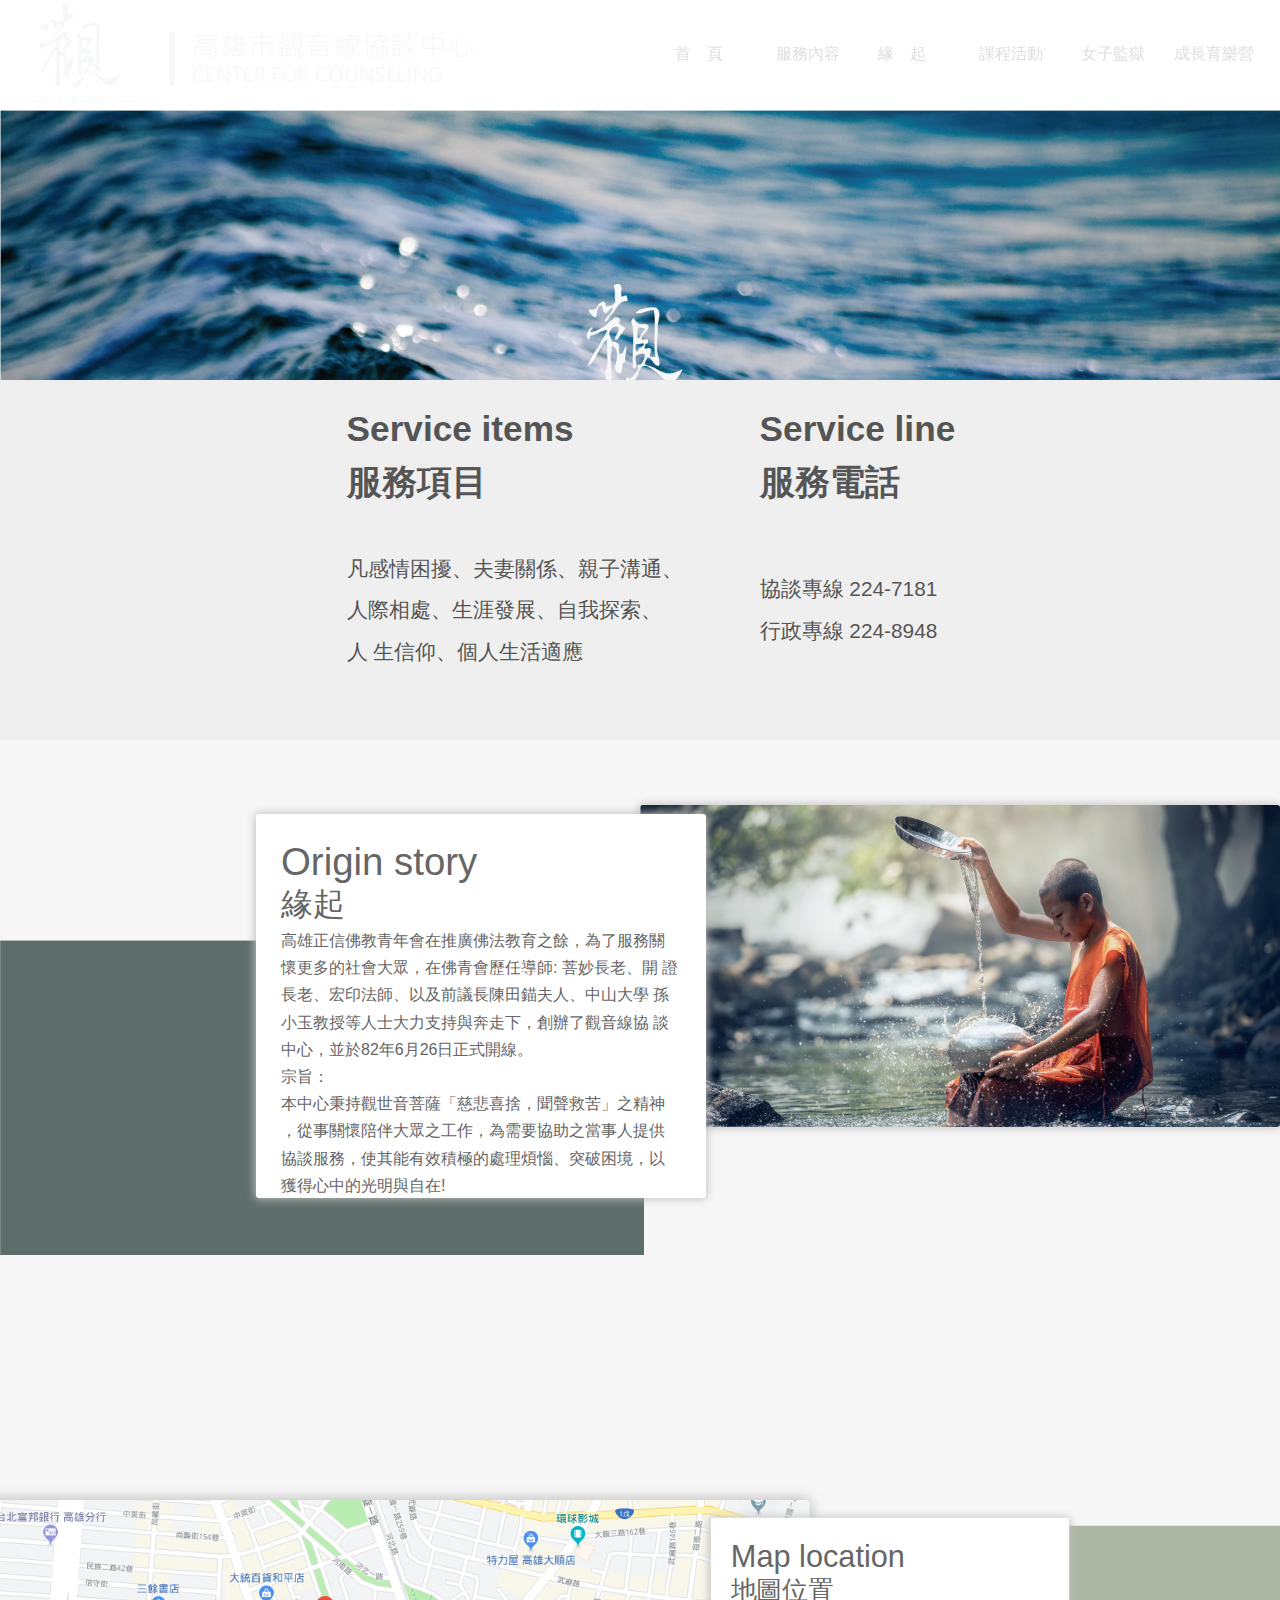
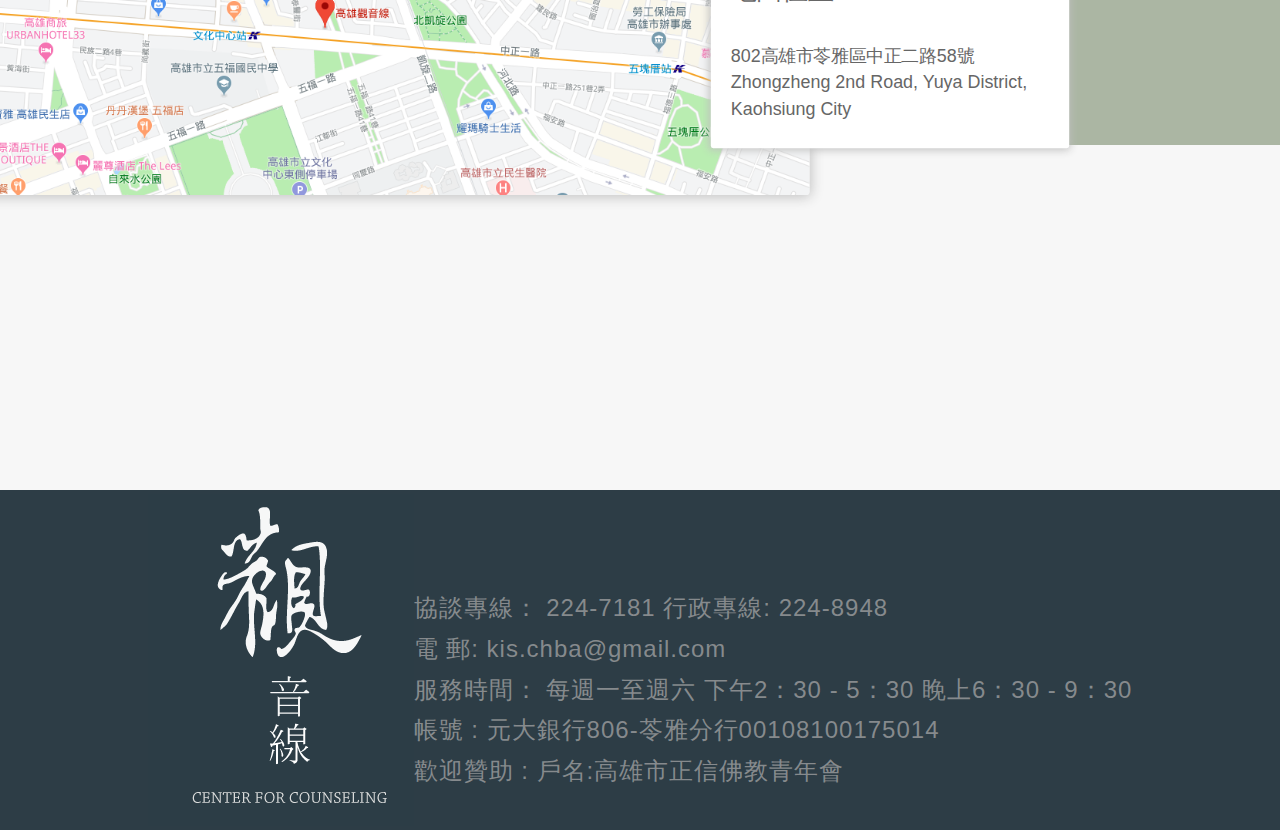
<file: index.html>
<!DOCTYPE html>
<html lang="en" dir="ltr" id='main'>

<head>
  <script src="https://code.jquery.com/jquery-3.4.0.js" integrity="sha256-DYZMCC8HTC+QDr5QNaIcfR7VSPtcISykd+6eSmBW5qo=" crossorigin="anonymous"></script>
  <link href="https://stackpath.bootstrapcdn.com/bootstrap/4.3.1/css/bootstrap.min.css" rel="stylesheet" integrity="sha384-ggOyR0iXCbMQv3Xipma34MD+dH/1fQ784/j6cY/iJTQUOhcWr7x9JvoRxT2MZw1T" crossorigin="anonymous">
  <script src="https://stackpath.bootstrapcdn.com/bootstrap/4.3.1/js/bootstrap.min.js" integrity="sha384-JjSmVgyd0p3pXB1rRibZUAYoIIy6OrQ6VrjIEaFf/nJGzIxFDsf4x0xIM+B07jRM" crossorigin="anonymous"></script>
  <!-- <link href="index.css" rel="stylesheet"> -->
  <meta charset="utf-8">
  <title>高雄市觀音線協談中心</title>
  <script type="text/javascript">
  $(function() {
    const  w = Math.max(document.documentElement.clientWidth, window.innerWidth || 0);
    const  h = Math.max(document.documentElement.clientHeight, window.innerHeight || 0);

    $(window).scroll(function() {
      $('html').scrollTop() != 0 ? $('#nav').addClass('bb') : $('#nav').removeClass('bb');
    });

    $("#goService").click(function() {
      $([document.documentElement, document.body]).animate({
          scrollTop: $("#s2").offset().top - h * 0.11
      }, 300, 'swing');
    });

    $("#goStory").click(function() {
      $([document.documentElement, document.body]).animate({
          scrollTop: $("#s3").offset().top - h * 0.02
      }, 300, 'swing');
    });
  })
  </script>
  <style lang="">
    /* config */
    html {
      /* overflow: hidden; */
    }

    div {
      /* box-shadow: 0 0 0 1px silver; */
      background-position: center; /* Cente image */
      background-repeat: no-repeat; /* Do not repeat the image */
      background-size: contain; /* Resize the background image to cover the entire container */
    }

    .bb {
      opacity: 1;
      background: rgba(48,48,48, 0.9)!important;
      box-shadow: 0 1px 2px 0 silver;
    }
    /* config */

    /* header */


    #nav {
      /* background: rgb(239,239,239)!important; */
      background: transparent;
      display: flex;
      width: 100%;
      transition: .3s;
      color: #000;

      /* opacity: 1;
      background: rgba(48,48,48, 0.9)!important;
      box-shadow: 0 1px 2px 0 silver; */
    }

    nav > a, nav > div {
      min-width: 50%;
      flex: 1;
    }

    .logo {
      background-image: url('./asset/index/LOGO.png');
      flex: 1;
    }

    .collapse.navbar-collapse {
      height: 100%;
    }

    .banner {
      background: transparent;
      color: #fff;
      width: 100%;
      height: 12vh;
      display: flex;
    }

    .navbar-nav {
      width: 100%;
      display: flex;
      padding-right: 15px;
    }

    .nav-link {
      color: rgb(222,222,222)!important;
      /* color: #fff; */
      text-align: center;
      font-size: 1.2em;
      transition: .2s;
      /* cursor: pointer; */
    }

    .nav-link:hover {
      color: rgb(239,239,239)!important;
      cursor: pointer;

    }

    .nav-item {
      flex: 1;
    }

    .ls-1e {
      letter-spacing: 1em;
    }

    /* header */

    /* body */

    .main-container {
      /* overflow: auto;

      height: 100vh; */
      overflow-X: hidden;
    }

    .main-container::-webkit-scrollbar {
      width: 10px;
    }

    .main-container::-webkit-scrollbar-thumb {
      background: #666;
      border-radius: 20px;
    }

    .main-container::-webkit-scrollbar-track {
      background: rgba(48,48,48, 0.1);
      /* border-radius: 20px; */
    }

    section {
      width: 100%;
      position: relative;
    }

    .section-1 {
      height: 85vh;
      /* background-image: url('./asset/index/P1_1.png'); */
    }

    .section-1 img{
      /* transform: scale(1.15); */
      /* height: 87%; */
      width: 100%;
    }

    .section-2 {
      height: 40vh;
      background-color: rgb(239,239,240);
      display: flex;
      justify-content: center;
      align-self: center;
    }

    .service-info {
      width: 60%;
      table-layout: fixed;
      height: 85%;
      position: relative;
      left: 7%;
      top: -2%;
    }

    .service-info th {
      font-size: 2.2em!important;
    }

    .service-info th:nth-child(2) {
      padding: 30px
    }

    .service-info td {
      line-height: 2em;
      font-size: 1.3em;
    }

    .service-info td:nth-child(2) {
      padding: 30px
    }

    .service-info th, .service-info td {
      color: #555;
      /* text-align: center; */
    }

    .section-3 {
      height: 150vh;
      background-color: rgb(247,247,247);
      position: relative;
    }

    .p1 {
      right: 0;
      top: 10vh;
      z-index: 1;
    }
    .p1 img {
      width: 50vw;
    }

    .p2 {
      top: 11vh;
      left: 20vw;
      width: 30vw;
      min-width: 450px;
      height: 30vw;
      min-height: 450px;
      background: #fff;
      padding: 25px;
      z-index: 1;
      color: #666;
      font-size: 1.1em;
      line-height: 2em;
    }

    .p3 {
      top: 25vh;
    }

    .p3 img {
      width: 73%  ;
    }

    .p4 {
      width: 55vw;
      height: 40vh;
      z-index: 1;
      top: 85vh;
    }

    .p4 img {
      width: 100%;
      transform: scale(1.3);
      margin-top: 6vh;
    }

    .p5 {
      transform: scale(0.8);
      width: 35vw;
      height: 32vh;
      top: 86vh;
      right: 13vw;
      background: #fff;
      padding: 25px;
      color: #666;
      font-size: 1.4em;
      z-index: 2;
    }

    .p6 {
      right: 0;
      top: 90vh;
      z-index: 0;
    }

    .section-3 > div {
      position: absolute;
      min-height: 260px;
      margin-top: -25px;
    }

    .section-4 {
      height: 35vh;
      display: flex;
      justify-content: center;
      align-items: center;
      background-image: url('./asset/index/pp.png');
      font-size: 1.5em;
      color: #a9a9a9b8;
      line-height: 1.7em;
      letter-spacing: 1px;
      min-height: 340px;
      background: #2d3d46;
    }

    .section-4 div {
      padding-top: 60px;
    }

    .p2, .p5, .p4 img, .p1 img {
      box-shadow: 0px 0px 10px 1px silver;
      border-radius: 3px;
    }
    /* body */
    @media only screen and (max-width: 1600px) {
      .section-1 {
        height: 30vh;    margin-top: 110px;
      }
      
      .p2 h2{
        height: 100px;
      }

      .p2 {
        font-size: 1.1em;
        line-height: 1.8em;
      }
    }

    @media only screen and (max-width: 1440px) {
      .nav-link {
        font-size: 1em;
      }

      .p2 {
        font-size: 1em !important;
        line-height: 1.8em;
      }

      .section-3 > div {
        min-height: 285px !important;
      }

      .p3 img {
        width: 66%;
      }
    }

    @media only screen and (max-width: 1281px) {
      .p2 h2{
        height: 80px;
      }

      .p2 {
        font-size: 1em !important;
        line-height: 1.7em;
      }
    }
  </style>
</head>
<body>
  <div class="main-container" id='main-container'>
    <div class='banner fixed-top'>
      <nav class="navbar navbar-expand-lg navbar-light" id='nav'>
        <a class="navbar-brand" href="./index.html">
          <img src="./asset/index/LOGO.png" alt="home">
        </a>
        <button class="navbar-toggler" type="button" data-toggle="collapse" data-target="#navbarNavDropdown" aria-controls="navbarNavDropdown" aria-expanded="false" aria-label="Toggle navigation">
          <span class="navbar-toggler-icon"></span>
        </button>
        <div class="collapse navbar-collapse" id="navbarNavDropdown">
          <ul class="navbar-nav">
            <li class="nav-item active">
              <a class="nav-link ls-1e" href="./index.html">首頁<span class="sr-only">(current)</span></a>
            </li>
            <li class="nav-item">
              <a class="nav-link"  id='goService'>服務內容</a>
            </li>
            <li class="nav-item">
              <a class="nav-link ls-1e"  id="goStory">緣起</a>
            </li>
            <li class="nav-item">
              <a class="nav-link" href="./course.html">課程活動</a>
            </li>
            <li class="nav-item">
              <a class="nav-link" href="./femalejail.html">女子監獄</a>
            </li>
            <li class="nav-item">
              <a class="nav-link" href="./growth.html">成長育樂營</a>
            </li>
          </ul>
        </div>
      </nav>
    </div>
    <section class='section-1' id='s1'>
      <img src="./asset/index/P1_1.png" alt="" />
    </section>
    <section class='section-2' id='s2'>
      <table class='service-info'>
        <tr>
          <th>
            Service items<br/>服務項目
          </th>
          <th>
            Service line<br/>服務電話
          </th>
        </tr>
        <tr>
          <td>凡感情困擾、夫妻關係、親子溝通、<br/>
              人際相處、生涯發展、自我探索、<br/>人
              生信仰、個人生活適應
          </td>
          <td>
              協談專線  224-7181<br/>行政專線  224-8948
          </td>
        </tr>
      </table>
    </section>
    <section class='section-3' id='s3'>
      <div class="p1">
        <img src="./asset/index/P1_1_3.png" alt="">
      </div>
      <div class="p2">
        <h2>
          <span style="font-size: 1.2em">
            Origin story
          </span>
          <br/>
          緣起
          <br/>
          <br/>
        </h2>
        高雄正信佛教青年會在推廣佛法教育之餘，為了服務關
        懷更多的社會大眾，在佛青會歷任導師: 菩妙長老、開
        證長老、宏印法師、以及前議長陳田錨夫人、中山大學
        孫小玉教授等人士大力支持與奔走下，創辦了觀音線協
        談中心，並於82年6月26日正式開線。<br/>
        宗旨：<br/>
        本中心秉持觀世音菩薩「慈悲喜捨，聞聲救苦」之精神
        ，從事關懷陪伴大眾之工作，為需要協助之當事人提供
        協談服務，使其能有效積極的處理煩惱、突破困境，以
        獲得心中的光明與自在!
      </div>
      <div class="p3">
        <img src="./asset/index/P1_1_1.png" alt="">
      </div>
      <div class="p4">
        <a href="https://www.google.com/maps/place/%E9%AB%98%E9%9B%84%E8%A7%80%E9%9F%B3%E7%B7%9A/@22.6297748,120.3186399,17z/data=!4m5!3m4!1s0x0:0xa6918ec78e7b6a07!8m2!3d22.6303739!4d120.3194124">
          <img src="./asset/index/M1.png" alt="">
        </a>
      </div>
      <div class="p5">
        <h2>
          <span style="font-size: 1.2em">
              Map location
          </span>
          <br/>
          地圖位置
          <br/>
          <br/>
        </h2>
        802高雄市苓雅區中正二路58號
        <br/>
        Zhongzheng 2nd Road, Yuya District, Kaohsiung City
      </div>
      <div class="p6">
        <img src="./asset/index/P1_1_2.png" alt="">
      </div>
    </section>
    <section class='section-4'>
      <img src="./asset/index/PPLOGO.png" alt="">
      <div>
        協談專線：  224-7181  行政專線: 224-8948<br/>
        電    郵:   kis.chba@gmail.com<br/>
        服務時間：  每週一至週六  下午2：30 - 5：30 睌上6：30 - 9：30<br/>
        帳號 :      元大銀行806-苓雅分行00108100175014<br/>
        歡迎贊助 :  戶名:高雄市正信佛教青年會<br/>
      </div>
    </section>
  </div>
</body>

</html>
</file>
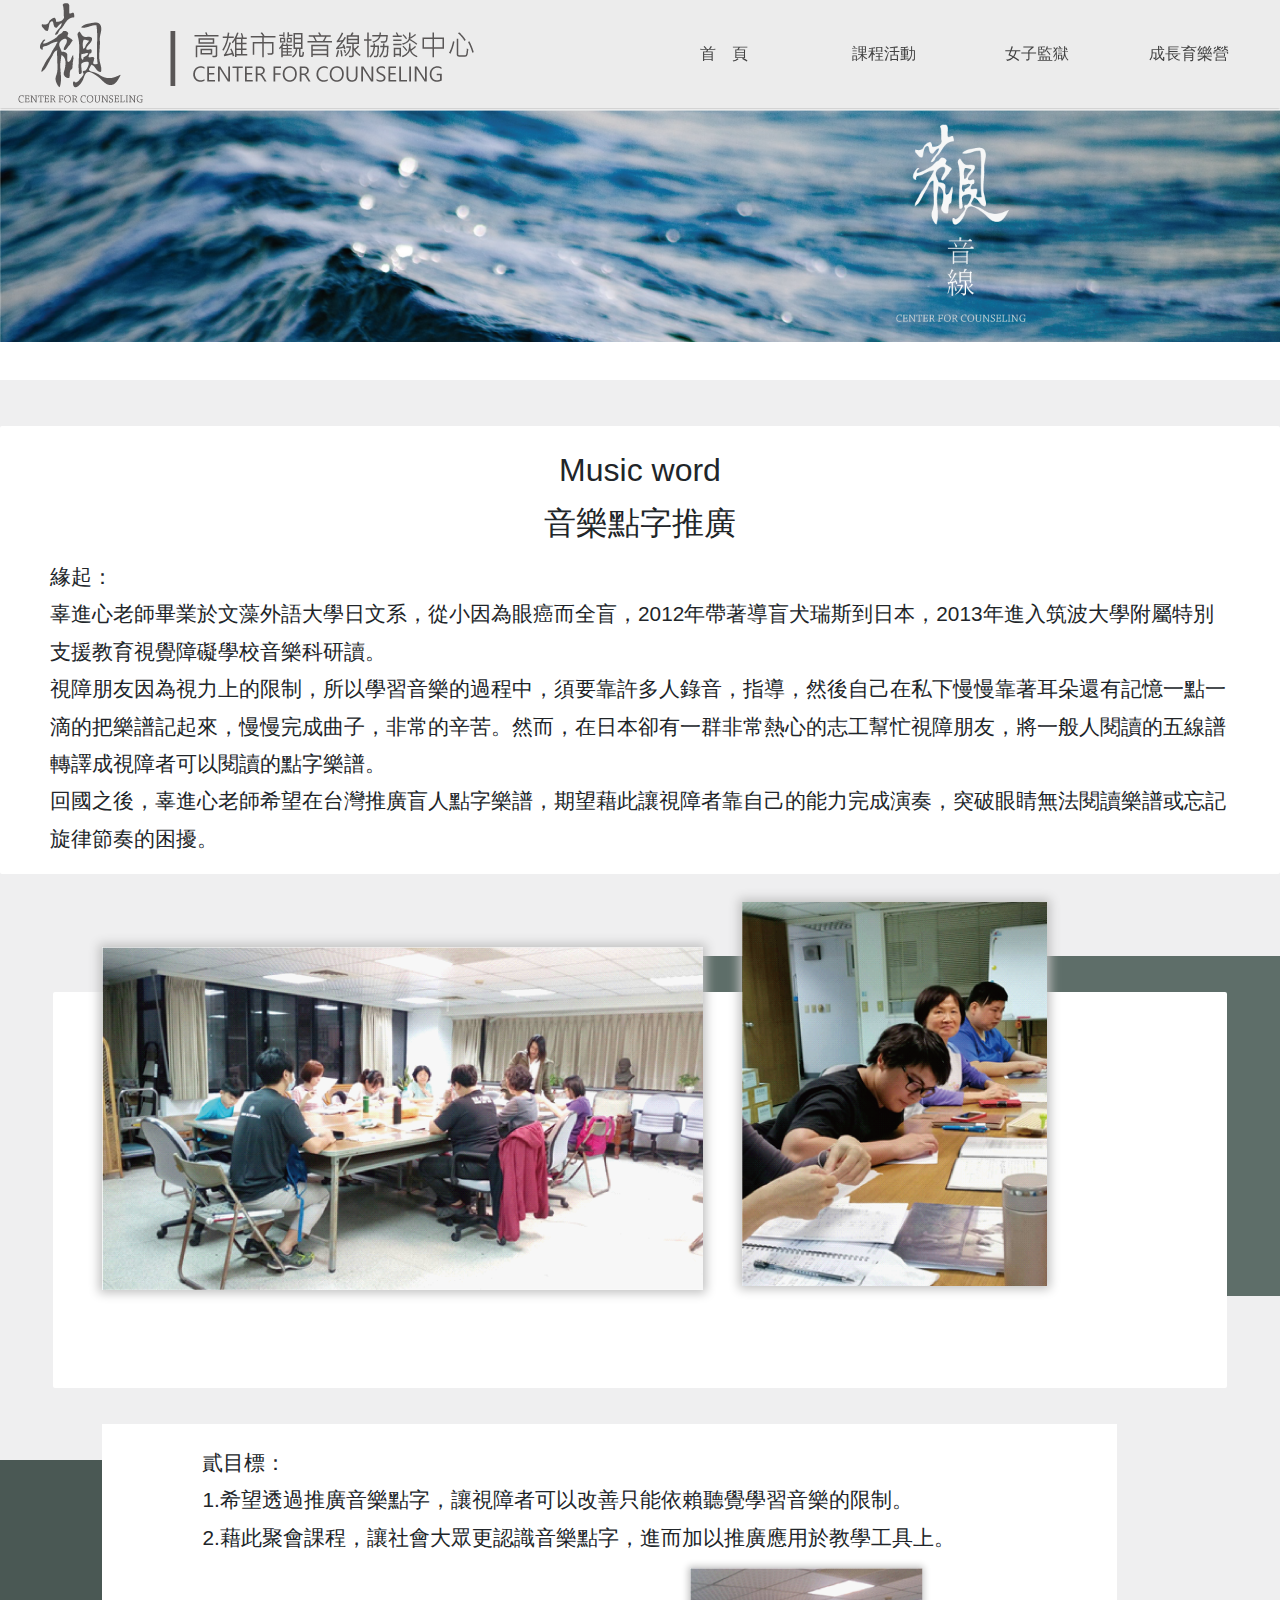
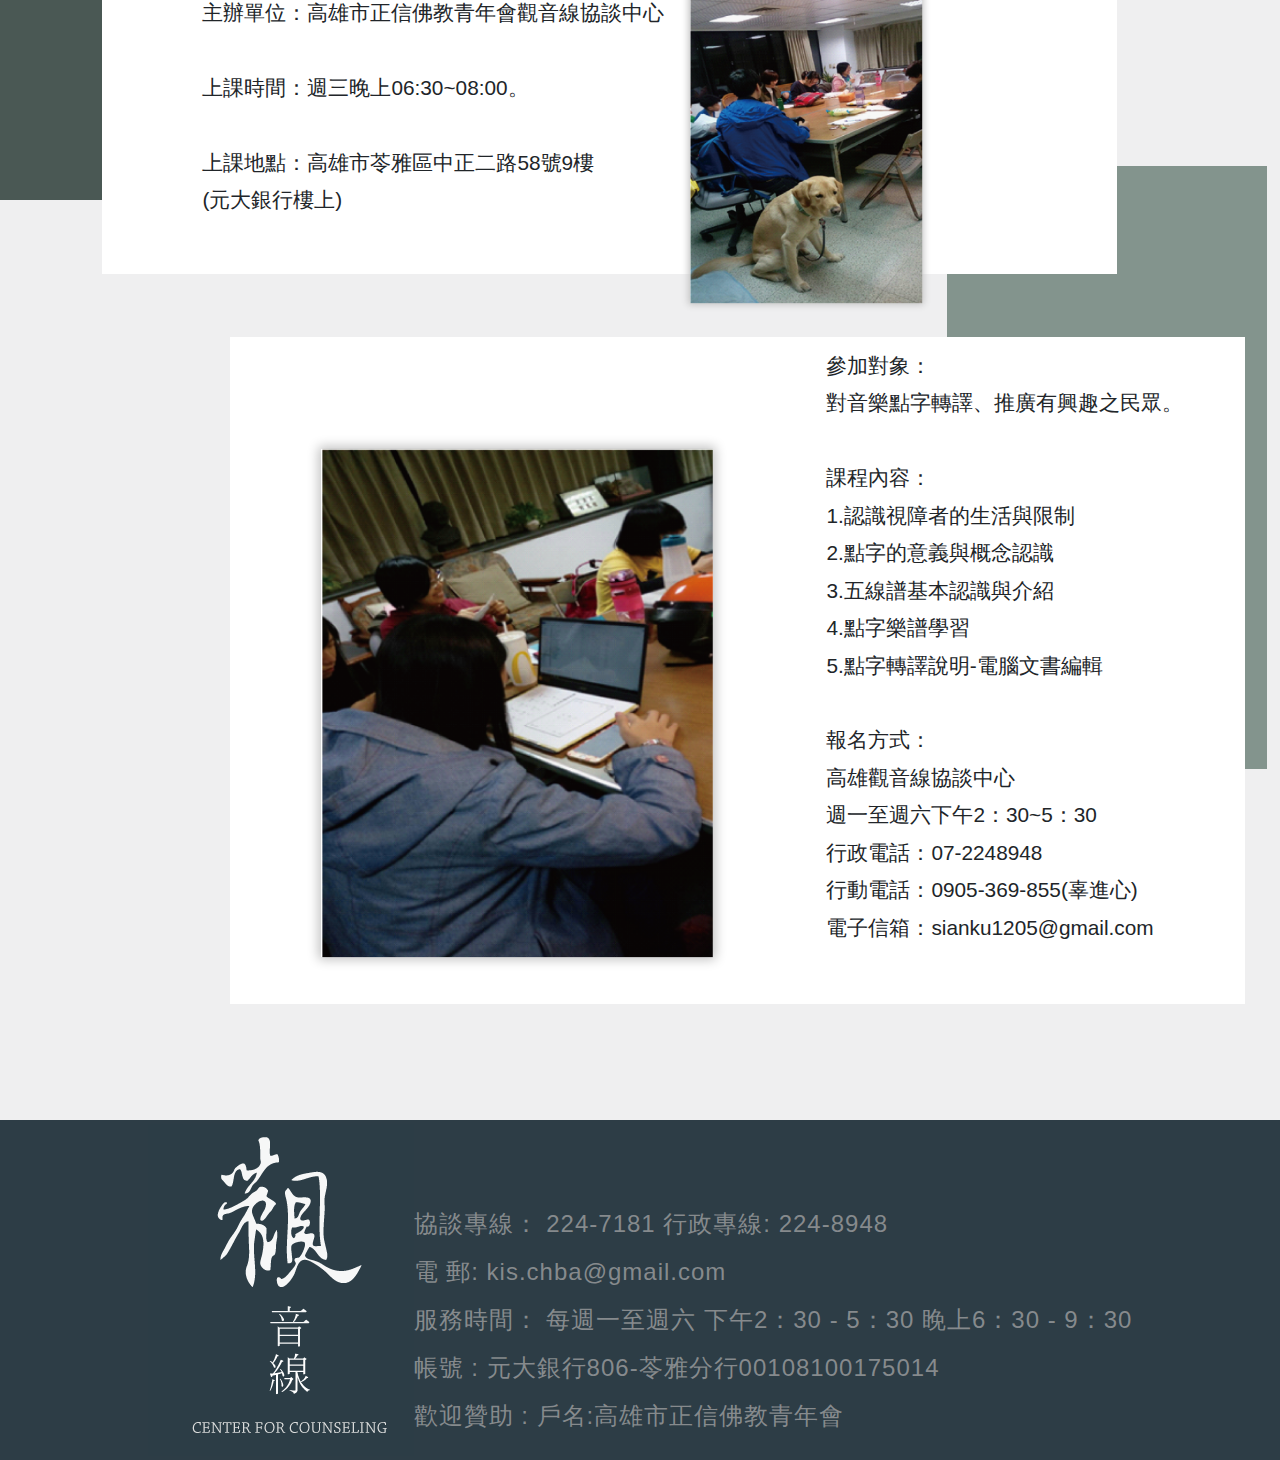
<file: course.html>
<!DOCTYPE html>
<html lang="en" dir="ltr" id='main'>

<head>
  <script src="https://code.jquery.com/jquery-3.4.0.js" integrity="sha256-DYZMCC8HTC+QDr5QNaIcfR7VSPtcISykd+6eSmBW5qo=" crossorigin="anonymous"></script>
  <link href="https://stackpath.bootstrapcdn.com/bootstrap/4.3.1/css/bootstrap.min.css" rel="stylesheet" integrity="sha384-ggOyR0iXCbMQv3Xipma34MD+dH/1fQ784/j6cY/iJTQUOhcWr7x9JvoRxT2MZw1T" crossorigin="anonymous">
  <script src="https://stackpath.bootstrapcdn.com/bootstrap/4.3.1/js/bootstrap.min.js" integrity="sha384-JjSmVgyd0p3pXB1rRibZUAYoIIy6OrQ6VrjIEaFf/nJGzIxFDsf4x0xIM+B07jRM" crossorigin="anonymous"></script>
  <!-- <link href="index.css" rel="stylesheet"> -->
  <meta charset="utf-8">
  <title>高雄市觀音線協談中心</title>
  <style lang="">
    /* config */
    html {
      /* overflow: hidden; */
    }

    div {
      /* box-shadow: 0 0 0 1px silver; */
      background-position: center; /* Cente image */
      background-repeat: no-repeat; /* Do not repeat the image */
      background-size: contain; /* Resize the background image to cover the entire container */
    }

    .bb {
      opacity: 1;
      background: rgba(48,48,48, 0.9)!important;
      box-shadow: 0 1px 2px 0 silver;
    }
    /* config */

    /* header */
    #nav {
      /* background: rgb(239,239,239)!important; */
      background: transparent;
      display: flex;
      width: 100%;
      transition: .3s;
      color: #000;

      opacity: 1;
      background: rgb(236,236,236) !important;
      box-shadow: 0 1px 2px 0 silver;
    }

    nav > a, nav > div {
      min-width: 50%;
      flex: 1;
    }

    .logo {
      background-image: url('./asset/course/P2.png');
      flex: 1;
    }

    .collapse.navbar-collapse {
      height: 100%;
    }

    .banner {
      background: transparent;
      color: #fff;
      width: 100%;
      height: 12vh;
      display: flex;
    }

    .navbar-nav {
      width: 100%;
      display: flex;
      padding-right: 15px;
    }

    .nav-link {
      color: rgba(48,48,48, 0.9)!important;
      /* color: #fff; */
      text-align: center;
      font-size: 1.2em;
      transition: .2s;
      /* cursor: pointer; */
    }

    .nav-link:hover {
      color: rgba(48,48,48, 0.5)!important;
      cursor: pointer;

    }

    .nav-item {
      flex: 1;
    }

    .ls-1e {
      letter-spacing: 1em;
    }


    /* header */

    /* body */

    .main-container {
      /* overflow: auto;

      height: 100vh; */
      overflow-X: hidden;
    }

    .main-container::-webkit-scrollbar {
      width: 10px;
    }

    .main-container::-webkit-scrollbar-thumb {
      background: #666;
      border-radius: 20px;
    }

    .main-container::-webkit-scrollbar-track {
      background: rgba(48,48,48, 0.1);
      /* border-radius: 20px; */
    }

    section {
      width: 100%;
      position: relative;
    }

    .section-1 {
      /* background-image: url('./asset/index/P1_1.png'); */
      /* overflow: hidden; */
      margin-top: 114px;
      height: 33vh;
    }

    .section-1 .bg {
      width: 100%;
      /* transform: scale(2) translate(130px, 130px); */
    }

    .section-1 .logo {
      display: none;
      position: absolute;
      top: 20px;
      right: 10vw;
      transform: scale(0.7);
    }

    .section-2 {
      height: 100vh;
      background-color: rgb(239,239,240);
      display: flex;
      justify-content: center;
      align-self: center;
      position: relative;
    }

    .section-3 {
      height: 130vh;
      background-color: rgb(239,239,240);
      position: relative;
    }

    .p1 {
      right: 0;
      top: 10vh;
      z-index: 1;
    }
    .p1 img {
      width: 50vw;
    }

    .p2 {
      top: 11vh;
      left: 25vw;
      width: 30vw;
      min-width: 450px;
      height: 30vw;
      min-height: 450px;
      background: #fff;
      padding: 25px;
      z-index: 1;
      color: #666;
      font-size: 1.1em;
    }

    .p3 {
      top: 25vh;
    }

    .p3 img {
      width: 73%  ;
    }

    .p4 {
      width: 55vw;
      height: 40vh;
      top: 85vh40vh;
    }

    .p4 img {
      width: 100%;
      transform: scale(1.3);
      margin-top: 6vh;
    }

    .p5 {
      transform: scale(0.8);
      width: 35vw;
      height: 32vh;
      top: 86vh;
      right: 13vw;
      background: #fff;

      padding: 25px;
      z-index: 1;
      color: #666;
      font-size: 1.4em;
      z-index: 2;
    }

    .p6 {
      right: 0;
      top: 90vh;
    }

    .section-3 > div {
      position: absolute;
    }
    .section-4 {
      height: 35vh;
      display: flex;
      justify-content: center;
      align-items: center;
      background-image: url('./asset/index/pp.png');
      font-size: 1.5em;
      color: #a9a9a9b8;
      line-height: 2em;
      letter-spacing: 1px;
      background: #2d3d46;
      min-height: 340px
    }

    .section-4 div {
      padding-top: 60px;
    }

    .p2, .p5, .p4 img, .p1 img {
      box-shadow: 0px 0px 10px 1px silver;
      border-radius: 3px;
    }
    /* body */
    .section-3 img, .section-2 img {
      transition: .3s;
    }

    .section-3 img:hover, .section-2 img:hover {
      transform: scale(1.3);
      z-index: 1000!important;
      box-shadow: 1px 1px 10px 3px gray;
    }
  </style>
</head>
<body>
  <div class="main-container" id='main-container'>
    <div class='banner fixed-top'>
      <nav class="navbar navbar-expand-lg navbar-light" id='nav'>
        <a class="navbar-brand" href="./index.html">
          <img src="./asset/course/BLOGO.png" alt="home">
        </a>
        <button class="navbar-toggler" type="button" data-toggle="collapse" data-target="#navbarNavDropdown" aria-controls="navbarNavDropdown" aria-expanded="false" aria-label="Toggle navigation">
          <span class="navbar-toggler-icon"></span>
        </button>
        <div class="collapse navbar-collapse" id="navbarNavDropdown">
          <ul class="navbar-nav">
            <li class="nav-item active">
              <a class="nav-link ls-1e" href="./index.html">首頁<span class="sr-only">(current)</span></a>
            </li>
            <li class="nav-item">
              <a class="nav-link" href="./course.html">課程活動</a>
            </li>
            <li class="nav-item">
              <a class="nav-link" href="./femalejail.html">女子監獄</a>
            </li>
            <li class="nav-item">
              <a class="nav-link" href="./growth.html">成長育樂營</a>
            </li>
          </ul>
        </div>
      </nav>
    </div>
    <section class='section-1' id='s1'>
      <img class='bg' src="./asset/course/P2.png" alt="" />
      <img class='logo' src="./asset/course/P2.png" alt="">
    </section>
    <section class='section-2' id='s2'>
      <div class='main-panel'>
          <h2 style="text-align: center;margin: 15px 0;" >Music word</h2 >
          <h2 style="text-align: center;margin: 15px 0;" >音樂點字推廣</h2 >

          緣起：<br/>
          辜進心老師畢業於文藻外語大學日文系，從小因為眼癌而全盲，2012年帶著導盲犬瑞斯到日本，2013年進入筑波大學附屬特別<br/>
          支援教育視覺障礙學校音樂科研讀。<br/>
          視障朋友因為視力上的限制，所以學習音樂的過程中，須要靠許多人錄音，指導，然後自己在私下慢慢靠著耳朵還有記憶一點一<br/>
          滴的把樂譜記起來，慢慢完成曲子，非常的辛苦。然而，在日本卻有一群非常熱心的志工幫忙視障朋友，將一般人閱讀的五線譜<br/>
          轉譯成視障者可以閱讀的點字樂譜。<br/>
          回國之後，辜進心老師希望在台灣推廣盲人點字樂譜，期望藉此讓視障者靠自己的能力完成演奏，突破眼睛無法閱讀樂譜或忘記<br/>
          旋律節奏的困擾。<br/>
      </div>
      <div class='lightgreen-box'></div>
      <div class='white-box'></div>
      <div class='darkgreen-box'></div>
      <img class='P3_1' src="./asset/course/P3_1.png" alt="">
      <img class='P3_2' src="./asset/course/P3_2.png" alt="">
      <style>
        .section-2 img {
          position: absolute;
          z-index: 2;
          box-shadow: 0px 0px 10px 3px silver;
        }

        .P3_1 {
          top: 63vh;
          left: 25vw;
        }

        .P3_2 {
          top: 54vh;
          left: 58vw;
        }

        .section-2 .main-panel {
          min-width: 1360px;
          height: 448px;
          background: white;
          position: absolute;
          transform: translate(-50%, -50%);
          left: 50%;
          top: 30vh;
          font-size: 1.3em;
          line-height: 1.8em;
          padding: 10px 50px;
          z-index: 1;
          border-radius: 2px;
        }

        .section-2 .white-box {
          min-width: 1174px;
          height: 396px;
          position: absolute;
          transform: translate(-50%, -50%);
          left: 50%;
          top: 80vh;
          z-index: 2;
          border-radius: 2px;
          background: #fff;
        }

        .section-2 .lightgreen-box {
          position: absolute;
          top: 25vh;
          min-width: 630px;
          height: 220px;
          background: rgb(171, 182, 123);
          left: 0;
        }



        .section-2 .darkgreen-box {
          width: 975px;
          height: 340px;
          background: rgb(94, 110, 105);
          top: 64vh;
          z-index: 1;
          position: absolute;
          left: 50vw;
        }
      </style>
    </section>
    <section class='section-3' id='s3'>
      <div class="white-box">
        貳目標：<br>
        1.希望透過推廣音樂點字，讓視障者可以改善只能依賴聽覺學習音樂的限制。<br>
        2.藉此聚會課程，讓社會大眾更認識音樂點字，進而加以推廣應用於教學工具上。<br><br>
        主辦單位：高雄市正信佛教青年會觀音線協談中心<br><br>
        上課時間：週三晚上06:30~08:00。<br><br>
        上課地點：高雄市苓雅區中正二路58號9樓<br>
                            (元大銀行樓上)<br>
      </div>
      <div class="white-box2">
        參加對象：<br>
        對音樂點字轉譯、推廣有興趣之民眾。<br><br>
        課程內容： <br>
        1.認識視障者的生活與限制<br>
        2.點字的意義與概念認識<br>
        3.五線譜基本認識與介紹<br>
        4.點字樂譜學習<br>
        5.點字轉譯說明-電腦文書編輯<br><br>
        報名方式：<br>
        高雄觀音線協談中心<br>
        週一至週六下午2：30~5：30<br>
        行政電話：07-2248948 <br>
        行動電話：0905-369-855(辜進心)<br>
        電子信箱：sianku1205@gmail.com          <br>
      </div>
      <div class="darkgreen-box"></div>
      <div class="lightgreen-box"></div>
      <div class="green-box"></div>
      <div class="darkgreen-bg-box"></div>
      <img class="P3_3" src="./asset/course/P3_3.png" alt="">
      <img class="P3_4" src="./asset/course/P3_4.png" alt="">
      <style>
        .section-3 .white-box {
          min-width: 1015px;
          height: 450px;
          position: absolute;
          font-size: 1.3em;
          line-height: 1.8em;
          background: #fff;
          z-index: 2;
          padding: 20px 100px;
          top: 3vh;
          left: 8vw;
        }

        .section-3 .green-box {
          position: absolute;
          top: 20vh;
          left: 0;

          background: rgb(74, 88, 84);
          width: 433px;
          height: 340px;
        }

        .section-3 .white-box2 {
          min-width: 1015px;
          height: 667px;
          position: absolute;
          font-size: 1.3em;
          line-height: 1.8em;
          padding: 10px 20px 10px 596px;
          background: #fff;
          top: 50vh;
          left: 28vw;
          z-index: 1;
        }

        .section-3 img {
          box-shadow: 0px 0px 10px 3px silver;
          position: absolute;
          z-index: 2;
        }

        .P3_3 {
          top: 61vh;
          left: 18.5vw;
        }

        .P3_4 {
          top: 22vh;
          left: 39vw;
          z-index: 3;
        }

        .darkgreen-bg-box {
          width: 25vw;
          height: 67vh;
          background: rgb(131, 148, 141);
          position: absolute;
          top: 43vh;
          left: 74vw;
          z-index: 0;
        }

        @media only screen and (max-width: 1600px) {
          .section-1 {
            height: 30vh;
            margin-top: 110px;
          }

          .section-2 .white-box {
            top: 83vh;
          }

          .P3_2 {
            top: 55vh !important;
          }

          .P3_1 {
            left: 17vw;
          }

          .section-3 .white-box {
            top: 6vh;
          }

          .P3_4 {
            top: 27vh;
            left: 45vw;
          }

          .section-3 .white-box2 {
            top: 57vh;
            left: 30vw;
          }

          .P3_3 {
            top: 67vh;
          }

          .section-3 {
            height: 140vh;
          }
        }

        @media only screen and (max-width: 1440px) {
          .nav-link {
            font-size: 1em;
          }
          .section-2 .main-panel {
            min-width: 1280px !important;
          }

          .section-2 .white-box {
            top: 84vh
          }

          .P3_2 {
            top: 58vh !important;
          }

          .P3_1 {
            left: 12vw;
          }

          .section-3 .white-box {
            top: 8vh;
          }

          .section-3 .white-box2 {
            top: 61vh;
          }

          .section-3 img {
            transform: scale(0.9);
          }

          .P3_4 {
            left: 47vw;
            top: 22vh;
          }

          .P3_3 {
            top: 74vh;
            transform: scale(1.1)!important;
          }

          .darkgreen-bg-box {
            top: 54vh;
          }
        }

        @media only screen and (max-width: 1281px) {
          .section-2 .white-box {
            top: 90vh
          }

          .P3_1 {
            left: 8vw;
          }

          .section-3 img {
            transform: scale(0.7);
          }

          .section-3 .white-box {
            top: 16vh;
          }

          .P3_4 {
            top: 24vh;
            left: 50vw;
          }

          .section-3 .white-box2 {
            top: 73vh;
            left: 18vw;
          }

          .P3_3 {
            top: 88vh;
            transform: scale(1.1)!important;
            left: 26.5vw;
          }

          .section-3 {
            height: 160vh;
          }
        }
      </style>
    </section>
    <section class='section-4'>
      <img src="./asset/index/PPLOGO.png" alt="">
      <div>
        協談專線：  224-7181  行政專線: 224-8948<br/>
        電    郵:   kis.chba@gmail.com<br/>
        服務時間：  每週一至週六  下午2：30 - 5：30 睌上6：30 - 9：30<br/>
        帳號 :      元大銀行806-苓雅分行00108100175014<br/>
        歡迎贊助 :  戶名:高雄市正信佛教青年會<br/>
      </div>
    </section>
  </div>
</body>

</html>
</file>
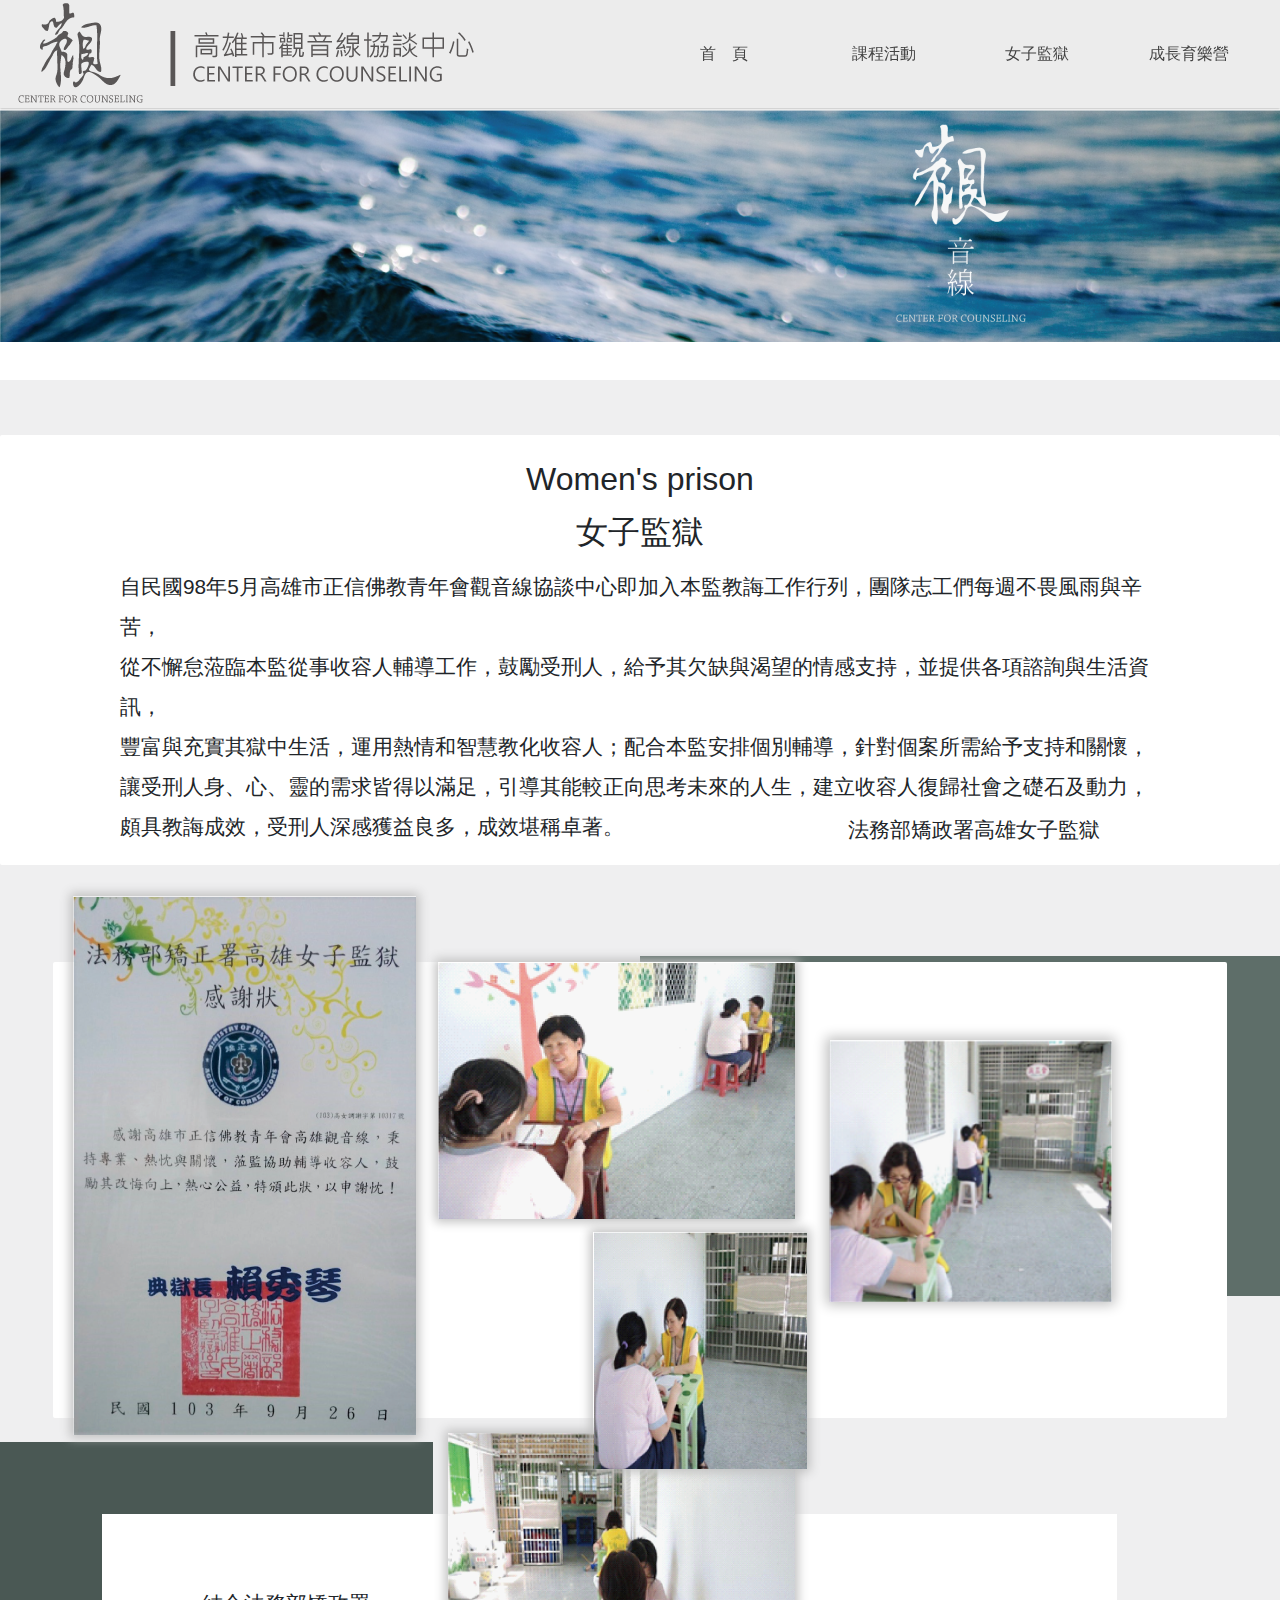
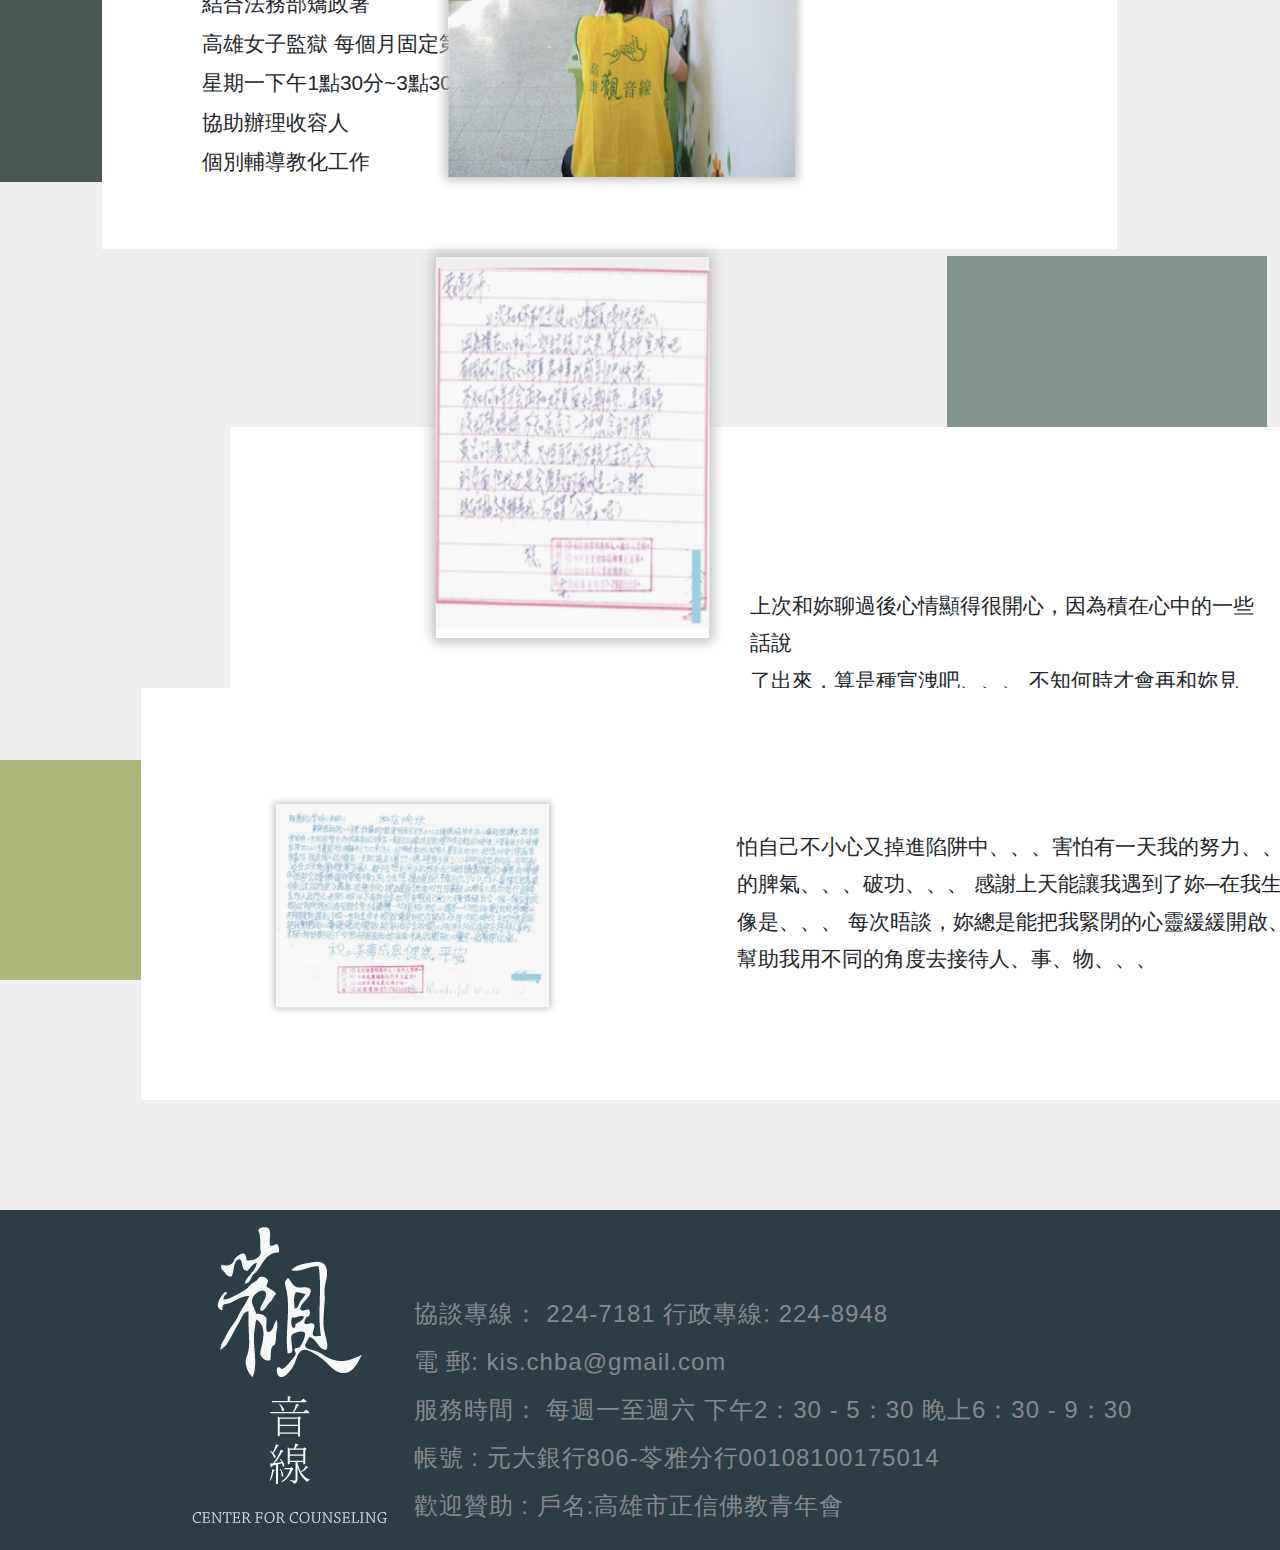
<file: femalejail.html>
<!DOCTYPE html>
<html lang="en" dir="ltr" id='main'>

<head>
  <script src="https://code.jquery.com/jquery-3.4.0.js" integrity="sha256-DYZMCC8HTC+QDr5QNaIcfR7VSPtcISykd+6eSmBW5qo=" crossorigin="anonymous"></script>
  <link href="https://stackpath.bootstrapcdn.com/bootstrap/4.3.1/css/bootstrap.min.css" rel="stylesheet" integrity="sha384-ggOyR0iXCbMQv3Xipma34MD+dH/1fQ784/j6cY/iJTQUOhcWr7x9JvoRxT2MZw1T" crossorigin="anonymous">
  <script src="https://stackpath.bootstrapcdn.com/bootstrap/4.3.1/js/bootstrap.min.js" integrity="sha384-JjSmVgyd0p3pXB1rRibZUAYoIIy6OrQ6VrjIEaFf/nJGzIxFDsf4x0xIM+B07jRM" crossorigin="anonymous"></script>
  <!-- <link href="index.css" rel="stylesheet"> -->
  <meta charset="utf-8">
  <title>高雄市觀音線協談中心</title>
  <style lang="">
    /* config */
    html {
      /* overflow: hidden; */
    }

    div {
      /* box-shadow: 0 0 0 1px silver; */
      background-position: center; /* Cente image */
      background-repeat: no-repeat; /* Do not repeat the image */
      background-size: contain; /* Resize the background image to cover the entire container */
    }

    .bb {
      opacity: 1;
      background: rgba(48,48,48, 0.9)!important;
      box-shadow: 0 1px 2px 0 silver;
    }
    /* config */

    /* header */
    #nav {
      /* background: rgb(239,239,239)!important; */
      background: transparent;
      display: flex;
      width: 100%;
      transition: .3s;
      color: #000;

      opacity: 1;
      background: rgb(236,236,236) !important;
      box-shadow: 0 1px 2px 0 silver;
    }

    nav > a, nav > div {
      min-width: 50%;
      flex: 1;
    }

    .logo {
      background-image: url('./asset/course/P2.png');
      flex: 1;
    }

    .collapse.navbar-collapse {
      height: 100%;
    }

    .banner {
      background: transparent;
      color: #fff;
      width: 100%;
      height: 12vh;
      display: flex;
    }

    .navbar-nav {
      width: 100%;
      display: flex;
      padding-right: 15px;
    }

    .nav-link {
      color: rgba(48,48,48, 0.9)!important;
      /* color: #fff; */
      text-align: center;
      font-size: 1.2em;
      transition: .2s;
      /* cursor: pointer; */
    }

    .nav-link:hover {
      color: rgba(48,48,48, 0.5)!important;
      cursor: pointer;

    }

    .nav-item {
      flex: 1;
    }

    .ls-1e {
      letter-spacing: 1em;
    }


    /* header */

    /* body */

    .main-container {
      /* overflow: auto;

      height: 100vh; */
      overflow-X: hidden;
    }

    .main-container::-webkit-scrollbar {
      width: 10px;
    }

    .main-container::-webkit-scrollbar-thumb {
      background: #666;
      border-radius: 20px;
    }

    .main-container::-webkit-scrollbar-track {
      background: rgba(48,48,48, 0.1);
      /* border-radius: 20px; */
    }

    section {
      width: 100%;
      position: relative;
    }

    .section-1 {
      /* background-image: url('./asset/index/P1_1.png'); */
      /* overflow: hidden; */
      margin-top: 114px;
      height: 33vh;
    }

    .section-1 .bg {
      width: 100%;
      /* transform: scale(2) translate(130px, 130px); */
    }

    .section-1 .logo {
      display: none;
      position: absolute;
      top: 20px;
      right: 10vw;
      transform: scale(0.7);
    }

    .section-2 {
      height: 110vh;
      background-color: rgb(239,239,240);
      display: flex;
      justify-content: center;
      align-self: center;
      position: relative;
      z-index: 100;
    }

    .section-2 img {
      z-index: 10;
    }

    .copyright {
      position: absolute;
      bottom: 15px;
      right: 180px;
    }

    .section-3 {
      height: 150vh;
      background-color: rgb(239,239,240);
      position: relative;
    }

    .p1 {
      right: 0;
      top: 10vh;
      z-index: 1;
    }
    
    .p1 img {
      width: 50vw;
    }

    .p2 {
      top: 11vh;
      left: 25vw;
      width: 30vw;
      min-width: 450px;
      height: 30vw;
      min-height: 450px;
      background: #fff;
      padding: 25px;
      z-index: 1;
      color: #666;
      font-size: 1.1em;
    }

    .p3 {
      top: 25vh;
    }

    .p3 img {
      width: 73%  ;
    }

    .p4 {
      width: 55vw;
      height: 40vh;
      top: 85vh40vh;
    }

    .p4 img {
      width: 100%;
      transform: scale(1.3);
      margin-top: 6vh;
    }

    .p5 {
      transform: scale(0.8);
      width: 35vw;
      height: 32vh;
      top: 86vh;
      right: 13vw;
      background: #fff;

      padding: 25px;
      z-index: 1;
      color: #666;
      font-size: 1.4em;
      z-index: 2;
    }

    .p6 {
      right: 0;
      top: 90vh;
    }

    .section-3 > div {
      position: absolute;
    }

    .section-4 {
      height: 35vh;
      display: flex;
      justify-content: center;
      align-items: center;
      background-image: url('./asset/index/pp.png');
      font-size: 1.5em;
      color: #a9a9a9b8;
      line-height: 2em;
      letter-spacing: 1px;
      background: #2d3d46;
      min-height: 340px
    }

    .section-4 div {
      padding-top: 60px;
    }

    .p2, .p5, .p4 img, .p1 img {
      box-shadow: 0px 0px 10px 1px silver;
      border-radius: 3px;
    }
    /* body */

  </style>
</head>
<body>
  <div class="main-container" id='main-container'>
    <div class='banner fixed-top'>
      <nav class="navbar navbar-expand-lg navbar-light" id='nav'>
        <a class="navbar-brand" href="./index.html">
          <img src="./asset/course/BLOGO.png" alt="home">
        </a>
        <button class="navbar-toggler" type="button" data-toggle="collapse" data-target="#navbarNavDropdown" aria-controls="navbarNavDropdown" aria-expanded="false" aria-label="Toggle navigation">
          <span class="navbar-toggler-icon"></span>
        </button>
        <div class="collapse navbar-collapse" id="navbarNavDropdown">
          <ul class="navbar-nav">
            <li class="nav-item active">
              <a class="nav-link ls-1e" href="./index.html">首頁<span class="sr-only">(current)</span></a>
            </li>
            <li class="nav-item">
              <a class="nav-link" href="./course.html">課程活動</a>
            </li>
            <li class="nav-item">
              <a class="nav-link" href="./femalejail.html">女子監獄</a>
            </li>
            <li class="nav-item">
              <a class="nav-link" href="./growth.html">成長育樂營</a>
            </li>
          </ul>
        </div>
      </nav>
    </div>
    <section class='section-1' id='s1'>
      <img class='bg' src="./asset/course/P2.png" alt="" />
      <img class='logo' src="./asset/course/P2.png" alt="">
    </section>
    <section class='section-2' id='s2'>
      <div class='main-panel'>
          <h2 style="text-align: center;margin: 15px 0;">Women's prison</h2 >
          <h2 style="text-align: center;margin: 15px 0;">女子監獄</h2 >
            自民國98年5月高雄市正信佛教青年會觀音線協談中心即加入本監教誨工作行列，團隊志工們每週不畏風雨與辛苦，<br/>
            從不懈怠蒞臨本監從事收容人輔導工作，鼓勵受刑人，給予其欠缺與渴望的情感支持，並提供各項諮詢與生活資訊，<br/>
            豐富與充實其獄中生活，運用熱情和智慧教化收容人；配合本監安排個別輔導，針對個案所需給予支持和關懷，<br/>
            讓受刑人身、心、靈的需求皆得以滿足，引導其能較正向思考未來的人生，建立收容人復歸社會之礎石及動力，<br/>
            頗具教誨成效，受刑人深感獲益良多，成效堪稱卓著。<br/>
          <span class="copyright">法務部矯政署高雄女子監獄</span>
      </div>
      <div class='lightgreen-box'></div>
      <div class='white-box'>
        <img class='P2_1' src="./asset/jail/P2_1.png" alt="">
        <img class='P2_2' src="./asset/jail/P2_2.png" alt="">
        <img class='P2_3' src="./asset/jail/P2_3.png" alt="">
        <img class='P2_4' src="./asset/jail/P2_4.png" alt="">
      </div>
      <div class='darkgreen-box'></div>
      
      <style>
        .section-2 img {
          position: absolute;
          z-index: 2;
          box-shadow: 0px 0px 10px 3px silver;
        }

        .P3_1 {
          top: 63vh;
          left: 25vw;
        }

        .P3_2 {
          top: 52vh;
          left: 57vw;
        }

        .section-2 .main-panel {
          min-width: 1360px;
          height: 430px;
          background: white;
          position: absolute;
          transform: translate(-50%, -50%);
          left: 50%;
          top: 30vh;
          font-size: 1.3em;
          line-height: 1.8em;
          padding: 10px 120px;
          z-index: 1;
          border-radius: 2px;
          line-height: 40px;
        }

        .section-2 .white-box {
          min-width: 1174px;
          height: 456px;
          position: absolute;
          transform: translate(-50%, -50%);
          left: 50%;
          top: 83vh;
          z-index: 2;
          border-radius: 2px;
          background: #fff;
        }

        .section-2 .lightgreen-box {
          position: absolute;
          top: 25vh;
          min-width: 630px;
          height: 220px;
          background: rgb(171, 182, 123);
          left: 0;
        }

        .section-2 .darkgreen-box {
          width: 975px;
          height: 340px;
          background: rgb(94, 110, 105);
          top: 64vh;
          z-index: 1;
          position: absolute;
          left: 50vw;
        }

        .P2_1{
          top: -66px;
          left: 20px;
        }

        .P2_2{
          top: 0px;
          left: 385px;
        }

        .P2_3{
          top: 270px;
          left: 540px;
        }

        .P2_4{
          top: 100px;
          left: 800px;
          transform: scale(1.2);
        }
      </style>
    </section>
    <section class='section-3' id='s3'>
      <div class="white-box">
        結合法務部矯政署<br>
        高雄女子監獄 每個月固定第週 <br>
        星期一下午1點30分~3點30分 <br>
        協助辦理收容人 <br>
        個別輔導教化工作<br>
      </div>
      <div class="white-box2">
        上次和妳聊過後心情顯得很開心，因為積在心中的一些話說<br/>
        了出來，算是種宣洩吧、、、 不知何時才會再和妳見面 <br/>
        好期待、、、<br/>
      </div>   
      <div class="white-box3">
        怕自己不小心又掉進陷阱中、、、害怕有一天我的努力、、因為我<br/>
        的脾氣、、、破功、、、 感謝上天能讓我遇到了妳─在我生命中妳就<br/>
        像是、、、 每次晤談，妳總是能把我緊閉的心靈緩緩開啟、、、<br/>
        幫助我用不同的角度去接待人、事、物、、、<br/>
      </div>
      <div class="darkgreen-box"></div>
      <div class="lightgreen-box"></div>
      <div class="green-box"></div>
      <div class="darkgreen-bg-box"></div>
      <img class="P3_3" src="./asset/jail/P2_6.png" alt="">
      <img class="P3_4" src="./asset/jail/P2_5.png" alt="">
      <img class="P3_5" src="./asset/jail/P2_7.png" alt="">
      <style>
        .section-3 .white-box {
          min-width: 1015px;
          height: 335px;
          position: absolute;
          font-size: 1.3em;
          line-height: 1.9em;
          background: #fff;
          z-index: 2;
          padding: 70px 100px;
          top: 3vh;
          left: 8vw;
        }

        .section-3 .green-box {
          position: absolute;
          top: 8vh;
          left: 0;
          background: rgb(74, 88, 84);
          width: 433px;
          height: 340px;
        }

        .section-3 .lightgreen-box {
          position: absolute;
          top: 110vh;
          min-width: 630px;
          height: 220px;
          background: rgb(171, 182, 123);
          left: 0;
        }

        .section-3 .white-box2 {
          min-width: 1015px;
          height: 467px;
          position: absolute;
          font-size: 1.3em;
          line-height: 1.8em;
          padding: 160px 20px 10px 596px;
          background: #fff;
          top: 50vh;
          left: 28vw;
          z-index: 1;
        }

        .section-3 .white-box3 {
          width: 1450px;
          height: 412px;
          min-width: 1015px;
          position: absolute;
          font-size: 1.3em;
          line-height: 1.8em;
          padding: 140px 20px 10px 596px;
          background: #fff;
          top: 100vh;
          left: 11vw;
          z-index: 1;
        }

        .section-3 img {
          position: absolute;
          top: 60vh;
          box-shadow: 0px 0px 10px 3px silver;
          position: absolute;
          z-index: 2;
        }

        .section-3 .P3_3 {
          top: 56vh;
          left: 35vw;
        }

        .section-3 .P3_4 {
          top: 7vh;
          left: 35vw;
          z-index: 3;
          transform: scale(1);
        }

        .section-3 .P3_5 {
          top: 107vh;
          left: 17vw;
          z-index: 3;
        }

        .darkgreen-bg-box {
          width: 25vw;
          height: 67vh;
          background: rgb(131, 148, 141);
          position: absolute;
          top: 43vh;
          left: 74vw;
          z-index: 0;
        }

        .section-3 img, .section-2 img {
          transition: .3s;
        }

        .section-3 img:hover, .section-2 img:hover {
          transform: scale(1.3);
          z-index: 1000!important;
          box-shadow: 1px 1px 10px 3px gray;
        }

        @media only screen and (max-width: 1600px) {
          .section-1 {
            height: 30vh;
            margin-top: 110px;
          }

          .section-2 .white-box {
            top: 83vh;
          }

          .P3_2 {
            top: 55vh !important;
          }

          .P3_1 {
            left: 17vw;
          }

          .section-3 .white-box {
            top: 6vh;
          }

          .section-3 .white-box2 {
            top: 48vh;
            left: 30vw;
            padding: 160px 20px 10px 520px;
          }

          .section-3 .white-box3 {
            top: 102vh;
          }

          .section-3 .P3_5 {
            top: 110vh;
          }

          .P3_4 {
            top: 27vh;
            left: 45vw;
          }

          .P3_3 {
            top: 67vh;
          }

          .section-3 {
            height: 150vh;
          }
        }

        @media only screen and (max-width: 1440px) {
          .nav-link {
            font-size: 1em;
          }
          .section-2 .main-panel {
            min-width: 1280px !important;
          }

          .section-2 .white-box {
            top: 84vh
          }

          .P3_2 {
            top: 58vh !important;
          }

          .P3_1 {
            left: 12vw;
          }

          .section-3 .white-box {
            top: 8vh;
          }

          .section-3 .white-box2 {
            top: 61vh;
          }

          .section-3 img {
            transform: scale(0.9);
          }

          .P3_4 {
            left: 47vw;
            top: 22vh;
          }

          .P3_3 {
            top: 74vh;
            transform: scale(1.1)!important;
          }

          .darkgreen-bg-box {
            top: 54vh;
          }
        }

        @media only screen and (max-width: 1281px) {
          .section-2 .white-box {
            top: 90vh
          }

          .P3_1 {
            left: 8vw;
          }

          .section-3 img {
            transform: scale(0.7);
          }

          .section-3 .white-box {
            top: 16vh;
          }

          .P3_4 {
            top: 24vh;
            left: 50vw;
          }

          .section-3 .white-box2 {
            top: 73vh;
            left: 18vw;
          }

          .P3_3 {
            top: 88vh;
            transform: scale(1.1)!important;
            left: 26.5vw;
          }

          .section-3 {
            height: 160vh;
          }
        }
      </style>
    </section>
    <section class='section-4'>
      <img src="./asset/index/PPLOGO.png" alt="">
      <div>
        協談專線：  224-7181  行政專線: 224-8948<br/>
        電    郵:   kis.chba@gmail.com<br/>
        服務時間：  每週一至週六  下午2：30 - 5：30 睌上6：30 - 9：30<br/>
        帳號 :      元大銀行806-苓雅分行00108100175014<br/>
        歡迎贊助 :  戶名:高雄市正信佛教青年會<br/>
      </div>
    </section>
  </div>
</body>

</html>
</file>
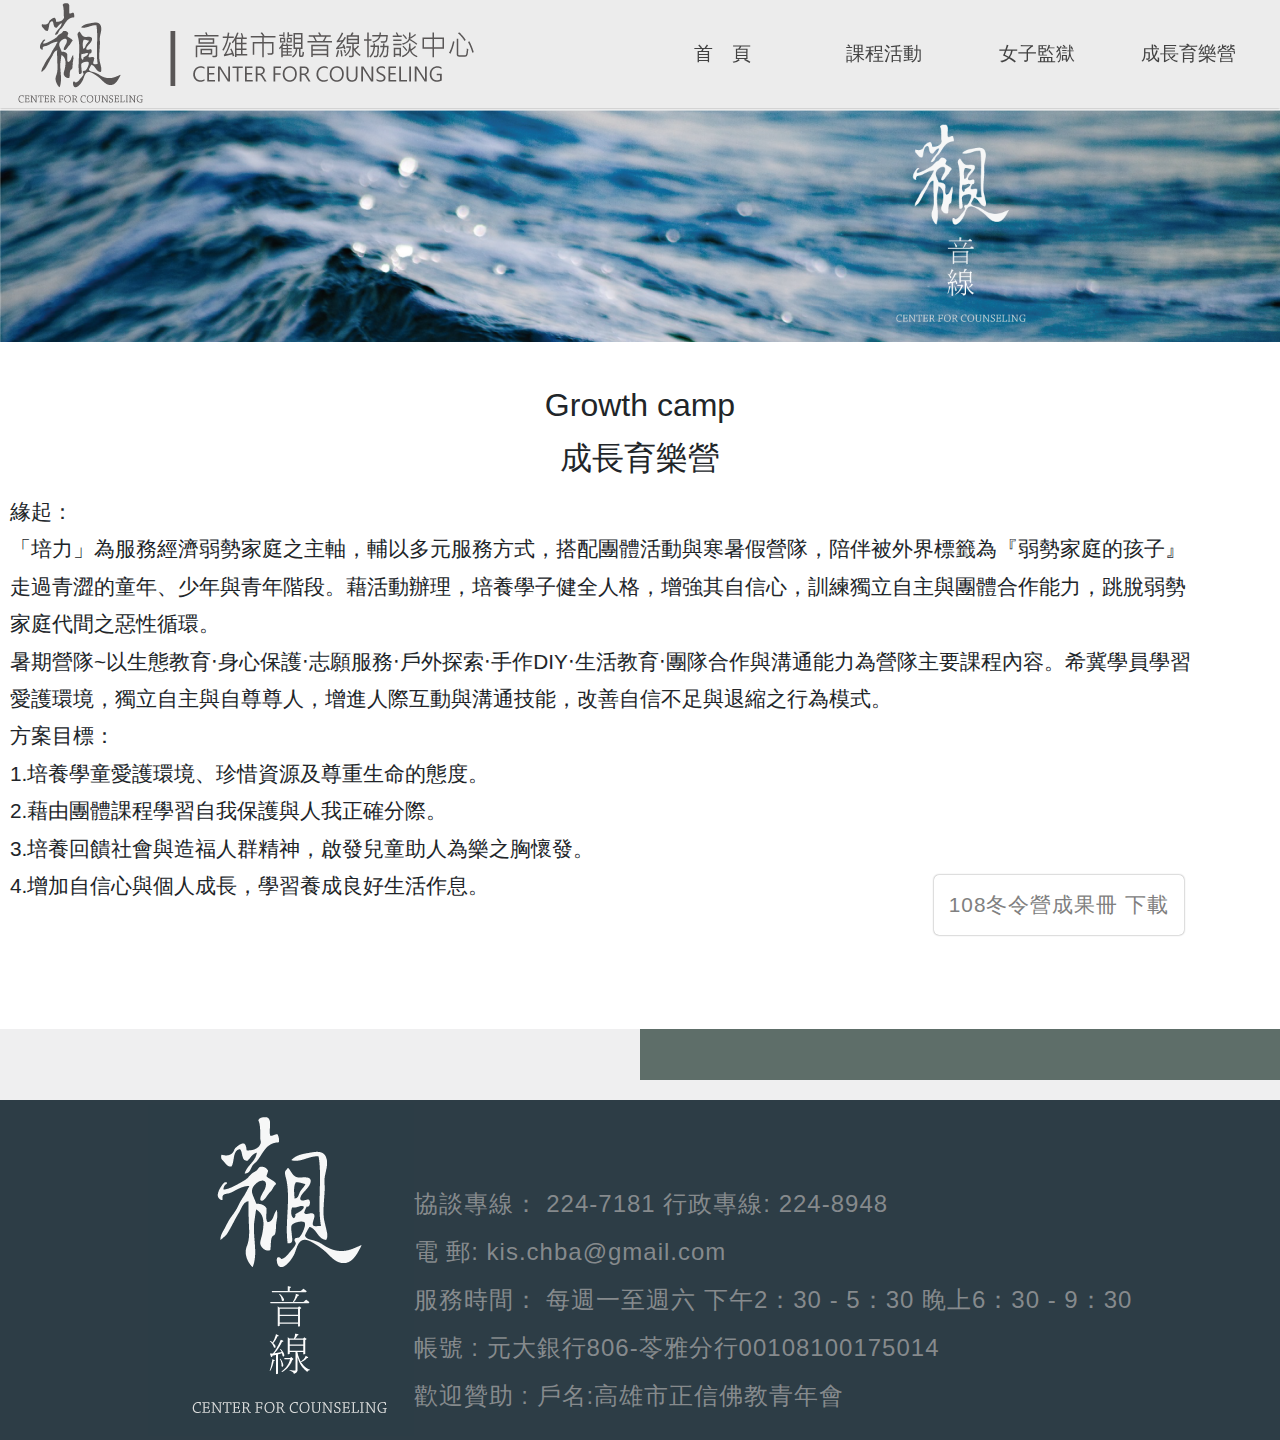
<file: growth.html>
<!DOCTYPE html>
<html lang="en" dir="ltr" id='main'>

<head>
  <script src="https://code.jquery.com/jquery-3.4.0.js" integrity="sha256-DYZMCC8HTC+QDr5QNaIcfR7VSPtcISykd+6eSmBW5qo=" crossorigin="anonymous"></script>
  <link href="https://stackpath.bootstrapcdn.com/bootstrap/4.3.1/css/bootstrap.min.css" rel="stylesheet" integrity="sha384-ggOyR0iXCbMQv3Xipma34MD+dH/1fQ784/j6cY/iJTQUOhcWr7x9JvoRxT2MZw1T" crossorigin="anonymous">
  <script src="https://stackpath.bootstrapcdn.com/bootstrap/4.3.1/js/bootstrap.min.js" integrity="sha384-JjSmVgyd0p3pXB1rRibZUAYoIIy6OrQ6VrjIEaFf/nJGzIxFDsf4x0xIM+B07jRM" crossorigin="anonymous"></script>
  <!-- <link href="index.css" rel="stylesheet"> -->
  <meta charset="utf-8">
  <title>高雄市觀音線協談中心</title>
  <style lang="">
    /* config */
    html {
      /* overflow: hidden; */
    }

    div {
      /* box-shadow: 0 0 0 1px silver; */
      background-position: center; /* Cente image */
      background-repeat: no-repeat; /* Do not repeat the image */
      background-size: contain; /* Resize the background image to cover the entire container */
    }

    .bb {
      opacity: 1;
      background: rgba(48,48,48, 0.9)!important;
      box-shadow: 0 1px 2px 0 silver;
    }
    /* config */

    /* header */
    #nav {
      /* background: rgb(239,239,239)!important; */
      background: transparent;
      display: flex;
      width: 100%;
      transition: .3s;
      color: #000;

      opacity: 1;
      background: rgb(236,236,236) !important;
      box-shadow: 0 1px 2px 0 silver;
    }

    nav > a, nav > div {
      min-width: 50%;
      flex: 1;
    }

    .logo {
      background-image: url('./asset/course/P2.png');
      flex: 1;
    }

    .collapse.navbar-collapse {
      height: 100%;
    }

    .banner {
      background: transparent;
      color: #fff;
      width: 100%;
      height: 12vh;
      display: flex;
    }

    .navbar-nav {
      width: 100%;
      display: flex;
      padding-right: 15px;
    }

    .nav-link {
      color: rgba(48,48,48, 0.9)!important;
      /* color: #fff; */
      text-align: center;
      font-size: 1.2em;
      transition: .2s;
      /* cursor: pointer; */
    }

    .nav-link:hover {
      color: rgba(48,48,48, 0.5)!important;
      cursor: pointer;

    }

    .nav-item {
      flex: 1;
    }

    .ls-1e {
      letter-spacing: 1em;
    }


    /* header */

    /* body */

    .main-container {
      /* overflow: auto;

      height: 100vh; */
      overflow-X: hidden;
    }

    .main-container::-webkit-scrollbar {
      width: 10px;
    }

    .main-container::-webkit-scrollbar-thumb {
      background: #666;
      border-radius: 20px;
    }

    .main-container::-webkit-scrollbar-track {
      background: rgba(48,48,48, 0.1);
      /* border-radius: 20px; */
    }

    section {
      width: 100%;
      position: relative;
    }

    .section-1 {
      /* background-image: url('./asset/index/P1_1.png'); */
      /* overflow: hidden; */
      margin-top: 114px;
      height: 33vh;
    }

    .section-1 .bg {
      width: 100%;
      /* transform: scale(2) translate(130px, 130px); */
    }

    .section-1 .logo {
      display: none;
      position: absolute;
      top: 20px;
      right: 10vw;
      transform: scale(0.7);
    }

    .section-2 {
      height: 80vh;
      background-color: rgb(239,239,240);
      display: flex;
      justify-content: center;
      align-self: center;
      position: relative;
    }

    .section-3 {
      height: 130vh;
      background-color: rgb(239,239,240);
      position: relative;
    }

    .p1 {
      right: 0;
      top: 10vh;
      z-index: 1;
    }
    .p1 img {
      width: 50vw;
    }

    .p2 {
      top: 11vh;
      left: 25vw;
      width: 30vw;
      min-width: 450px;
      height: 30vw;
      min-height: 450px;
      background: #fff;
      padding: 25px;
      z-index: 1;
      color: #666;
      font-size: 1.1em;
    }

    .p3 {
      top: 25vh;
    }

    .p3 img {
      width: 73%  ;
    }

    .p4 {
      width: 55vw;
      height: 40vh;
      top: 85vh40vh;
    }

    .p4 img {
      width: 100%;
      transform: scale(1.3);
      margin-top: 6vh;
    }

    .p5 {
      transform: scale(0.8);
      width: 35vw;
      height: 32vh;
      top: 86vh;
      right: 13vw;
      background: #fff;

      padding: 25px;
      z-index: 1;
      color: #666;
      font-size: 1.4em;
      z-index: 2;
    }

    .p6 {
      right: 0;
      top: 90vh;
    }

    .section-3 > div {
      position: absolute;
    }
    .section-4 {
      height: 35vh;
      display: flex;
      justify-content: center;
      align-items: center;
      background-image: url('./asset/index/pp.png');
      font-size: 1.5em;
      color: #a9a9a9b8;
      line-height: 2em;
      letter-spacing: 1px;
      background: #2d3d46;
      min-height: 340px
    }

    .section-4 div {
      padding-top: 60px;
    }

    .p2, .p5, .p4 img, .p1 img {
      box-shadow: 0px 0px 10px 1px silver;
      border-radius: 3px;
    }
    /* body */



  </style>
</head>
<body>
  <div class="main-container" id='main-container'>
    <div class='banner fixed-top'>
      <nav class="navbar navbar-expand-lg navbar-light" id='nav'>
        <a class="navbar-brand" href="./index.html">
          <img src="./asset/course/BLOGO.png" alt="home">
        </a>
        <button class="navbar-toggler" type="button" data-toggle="collapse" data-target="#navbarNavDropdown" aria-controls="navbarNavDropdown" aria-expanded="false" aria-label="Toggle navigation">
          <span class="navbar-toggler-icon"></span>
        </button>
        <div class="collapse navbar-collapse" id="navbarNavDropdown">
          <ul class="navbar-nav">
            <li class="nav-item active">
              <a class="nav-link ls-1e" href="./index.html">首頁<span class="sr-only">(current)</span></a>
            </li>
            <li class="nav-item">
              <a class="nav-link" href="./course.html">課程活動</a>
            </li>
            <li class="nav-item">
              <a class="nav-link" href="./femalejail.html">女子監獄</a>
            </li>
            <li class="nav-item">
              <a class="nav-link" href="./growth.html">成長育樂營</a>
            </li>
          </ul>
        </div>
      </nav>
    </div>
    <section class='section-1' id='s1'>
      <img class='bg' src="./asset/course/P2.png" alt="" />
      <img class='logo' src="./asset/course/P2.png" alt="">
    </section>
    <section class='section-2' id='s2'>
      <div class='main-panel'>
          <h2 style="text-align: center;margin: 15px 0;" >Growth camp</h2 >
          <h2 style="text-align: center;margin: 15px 0;" >成長育樂營</h2 >
            緣起：<br/>
            「培力」為服務經濟弱勢家庭之主軸，輔以多元服務方式，搭配團體活動與寒暑假營隊，陪伴被外界標籤為『弱勢家庭的孩子』<br/>
            走過青澀的童年、少年與青年階段。藉活動辦理，培養學子健全人格，增強其自信心，訓練獨立自主與團體合作能力，跳脫弱勢<br/>
            家庭代間之惡性循環。<br/>
            暑期營隊~以生態教育‧身心保護‧志願服務‧戶外探索‧手作DIY‧生活教育‧團隊合作與溝通能力為營隊主要課程內容。希冀學員學習<br/>
            愛護環境，獨立自主與自尊尊人，增進人際互動與溝通技能，改善自信不足與退縮之行為模式。<br/>
            方案目標：<br/>
            1.培養學童愛護環境、珍惜資源及尊重生命的態度。<br/>
            2.藉由團體課程學習自我保護與人我正確分際。<br/>
            3.培養回饋社會與造福人群精神，啟發兒童助人為樂之胸懷發。<br/>
            4.增加自信心與個人成長，學習養成良好生活作息。<br/>
            <div class="button-wrapper" href="/sticky-header.html" onclick="window.location.href = 'https://drive.google.com/file/d/1hLcSYKUUAJAKGBsgI8ocmYlL8BwPvuTI/view?usp=sharing'">
              <!-- <span>View more...</span> -->
              <a>108冬令營成果冊  下載</a>
            </div>
      </div>
      <div class='lightgreen-box'></div>
      <div class='darkgreen-box'></div>
      <style>
        .section-2 img {
          position: absolute;
          z-index: 2;
          box-shadow: 0px 0px 10px 3px silver;
        }

        .P3_1 {
          top: 63vh;
          left: 25vw;
        }

        .P3_2 {
          top: 54vh;
          left: 58vw;
        }

        .section-2 .main-panel {
          min-width: 1360px;
          height: 668px;
          background: white;
          position: absolute;
          transform: translate(-50%, -50%);
          left: 50%;
          top: 35vh;
          font-size: 1.3em;
          line-height: 1.8em;
          padding: 10px 50px;
          z-index: 2;
          border-radius: 2px;
        }

        .section-2 .lightgreen-box {
          position: absolute;
          top: 8vh;
          min-width: 630px;
          height: 220px;
          background: rgb(171, 182, 123);
          left: 0;
        }

        .section-2 .darkgreen-box {
          width: 975px;
          height: 340px;
          background: rgb(94, 110, 105);
          top: 40vh;
          z-index: 1;
          position: absolute;
          left: 50vw;
        }

        
    .button-wrapper {
      position: absolute!important;
      right: 10%;
      display: flex;
      align-items: center;
      justify-content: center;
      position: relative;
      width: 250px;
      height: 60px;
      box-shadow: 0 0 2px 0px gray;
      align-self: center;
      background: transparent;
      overflow: hidden;
      color: gray;
      border-radius: 5px;
      cursor: pointer;
      transition: .5s;
      z-index: 1;
    }

    .button-wrapper::before {
      content: '';
      position: absolute;
      width: 135%;
      height: 100%;
      background: #5e6e68;
      z-index: -1;
      top: 0;
      /* left: -150%; */
      transform-origin: bottom;
      transform: skewX(40deg) translateX(-88%);
      transition: .5s;
      /* transition-timing-function: ease-in-out; */
    }

    .button-wrapper::after {
      content: '';
      position: absolute;
      top: 0;
      left: 0;
      right: 0;
      bottom: 0;
      border-radius: 5px;
      transition: .3s;
    }

    .button-wrapper:hover::after {
      box-shadow: 0 0 5px 0px #40222288 inset;
    }

    .button-wrapper:hover {
      box-shadow: 4px 4px 5px 1px darkgray;
    }

    .button-wrapper:hover a {
      color: #eee;
    }

    .button-wrapper:hover::before {
      transform: skewX(50deg) translateX(14%);
      box-shadow: 4px 4px 10px 1px darkgray;
    }

    .button-wrapper a {
      height: 100%;
      width: 100%;
      text-align: center;
      line-height: 60px;
      transition: .5s;
      color: #cc7d7d;
      letter-spacing: 1px;
      text-decoration: none;
    }
    @media only screen and (max-width: 1600px) {
      .section-1 {
        height: 30vh;
        margin-top: 110px;
      }
    }
    </style>
    </section>
    <section class='section-4'>
      <img src="./asset/index/PPLOGO.png" alt="">
      <div>
        協談專線：  224-7181  行政專線: 224-8948<br/>
        電    郵:   kis.chba@gmail.com<br/>
        服務時間：  每週一至週六  下午2：30 - 5：30 睌上6：30 - 9：30<br/>
        帳號 :      元大銀行806-苓雅分行00108100175014<br/>
        歡迎贊助 :  戶名:高雄市正信佛教青年會<br/>
      </div>
    </section>
  </div>
</body>

</html>
</file>
